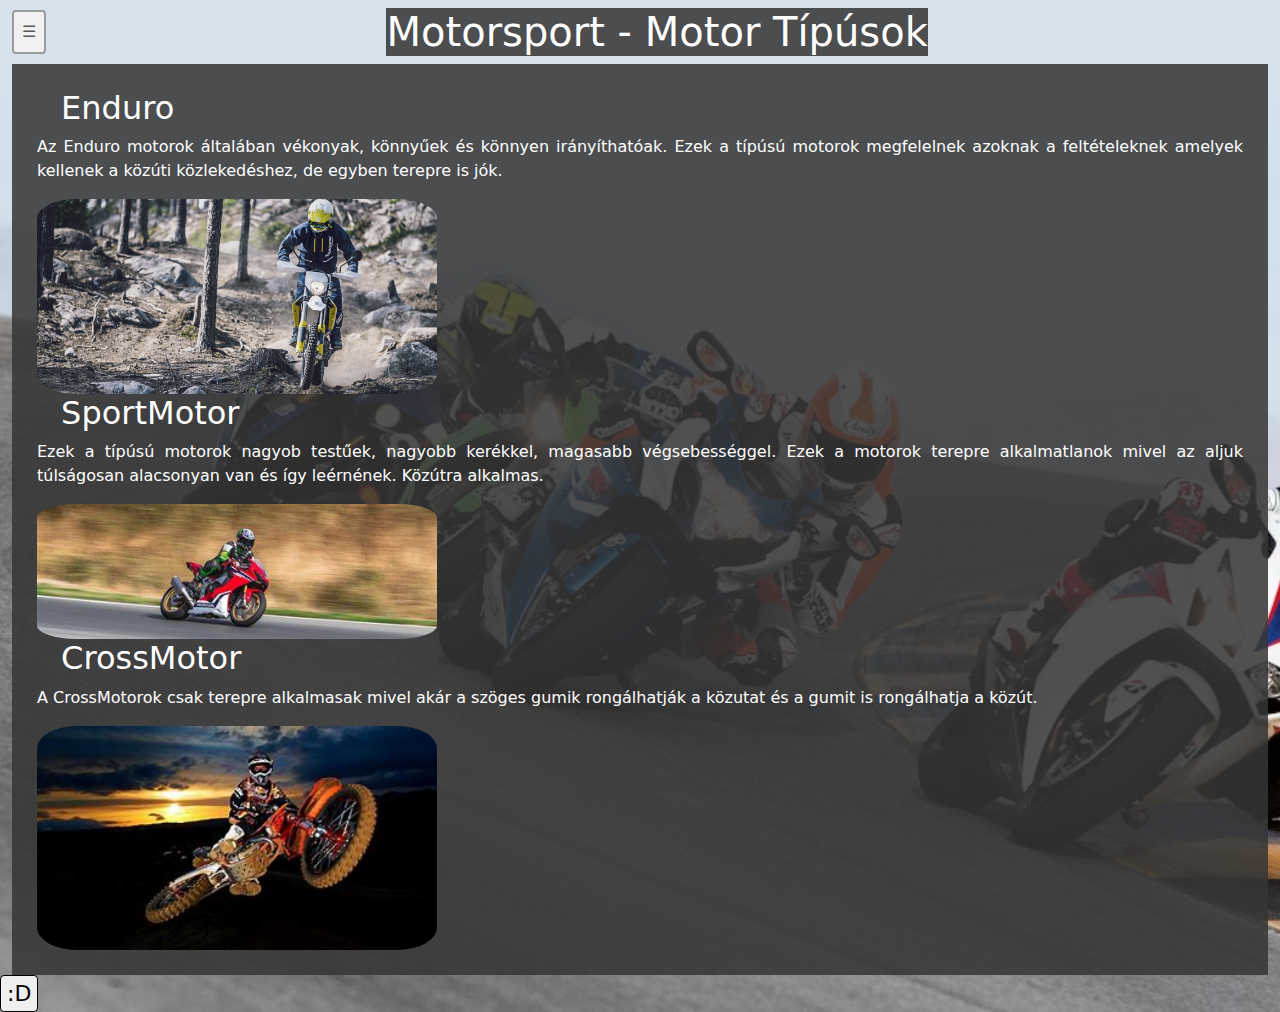
<file: motor_tipus.html>
<!DOCTYPE html>
<html lang="hu">

<head>
  <meta charset="UTF-8">
  <meta name="viewport" content="width=device-width, initial-scale=1.0">
  <title>Motor típúsok</title>
  <link href="https://cdn.jsdelivr.net/npm/bootstrap@5.3.3/dist/css/bootstrap.min.css" rel="stylesheet">
  <script src="https://cdn.jsdelivr.net/npm/bootstrap@5.3.3/dist/js/bootstrap.bundle.min.js"></script>
  <link rel="stylesheet" href="style.css">
  <script>
    function myFunction() {
      alert('Easter egg');
    }
  </script>
</head>

<body>
  <div class="menu">
    <nav class="navbar navbar-expand-sm col-sm-12">
      <div class="container-fluid">
        <div>
          <ul class="navbar-nav">
            <li class="nav-item dropdown">
              <a class="nav-link " href="#" role="button" data-bs-toggle="dropdown">☰</a>
              <ul class="dropdown-menu">
                <li><a class="dropdown-item" href="index.html">Főoldal</a></li>
                <li><a class="dropdown-item" href="motor_tipus.html">Motor típúsok</a></li>
                <li><a class="dropdown-item" href="quiz.html">Quiz</a></li>
                <li><a class="dropdown-item" href="rolunk.html">Rólunk</a></li>
              </ul>
            </li>
          </ul>
        </div>
        <h1 id="focim">Motorsport - Motor Típúsok</h1>
      </div>
    </nav>


  </div>
  <div class="container-fluid">
    <div>
      <div class="tartalom">
    
        <div class="Enduro">
          <h2>Enduro</h2>
          <p>Az Enduro motorok általában vékonyak, könnyűek és könnyen irányíthatóak. Ezek a típúsú motorok megfelelnek
            azoknak a feltételeknek amelyek kellenek a közúti közlekedéshez, de egyben terepre is jók.</p>
            <div class="kartya_2"><img src="media/banner 1.jpg" alt="" class="kartya_2"></div>
        </div>
        <div class="SportMotor">
          <h2>SportMotor</h2>
          <p>Ezek a típúsú motorok nagyob testűek, nagyobb kerékkel, magasabb végsebességgel. Ezek a motorok terepre
            alkalmatlanok mivel az aljuk túlságosan alacsonyan van és így leérnének. Közútra alkalmas.</p>
            <div class="kartya_2"><img src="media/banner 2.jfif" alt="" class="kartya_2"></div>
        </div>
        <div class="CrossMotor">
          <h2>CrossMotor</h2>
          <p>A CrossMotorok csak terepre alkalmasak mivel akár a szöges gumik rongálhatják a közutat és a gumit is rongálhatja a közút. </p>
          <div class="kartya_2"> <img src="media/banner 3.jfif" alt="" class="kartya_2"></div>
        </div>
      </div>
    </div>
  </div>
  <button onclick="setTimeout(myFunction, 3000);" id="Easter">:D</button>
</body>

</html>
</file>
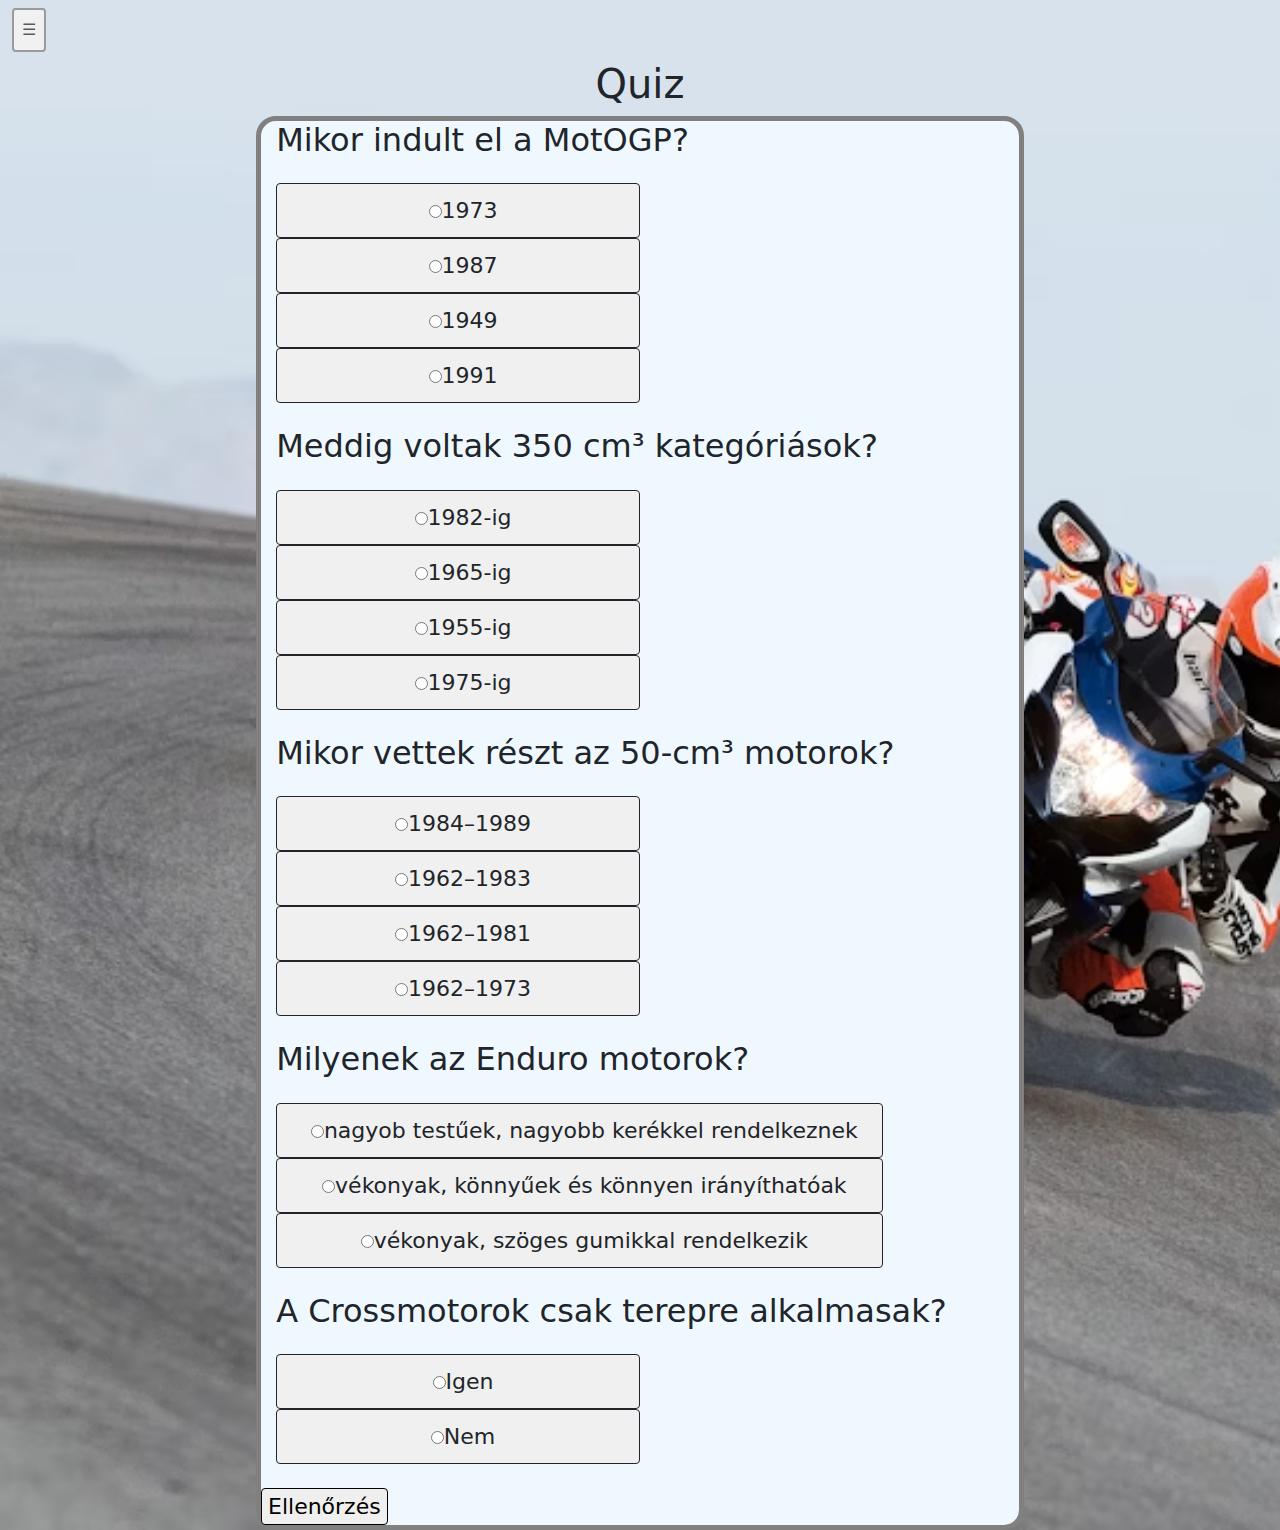
<file: quiz.html>
<!DOCTYPE html>
<html lang="hu">

<head>
  <meta charset="UTF-8">
  <meta name="viewport" content="width=device-width, initial-scale=1.0">
  <title>Quiz</title>
  <link href="https://cdn.jsdelivr.net/npm/bootstrap@5.3.3/dist/css/bootstrap.min.css" rel="stylesheet">
  <script src="https://cdn.jsdelivr.net/npm/bootstrap@5.3.3/dist/js/bootstrap.bundle.min.js"></script>
  <link rel="stylesheet" href="style.css">
</head>

<body>
  <div class="menu">
    <nav class="navbar navbar-expand-sm ">
      <div class="container-fluid">

        <div>
          <ul class="navbar-nav">

            <li class="nav-item dropdown">
              <a class="nav-link " href="#" role="button" data-bs-toggle="dropdown">☰</a>
              <ul class="dropdown-menu">
                <li><a class="dropdown-item" href="index.html">Főoldal</a></li>
                <li><a class="dropdown-item" href="motor_tipus.html">Motor típúsok</a></li>
                <li><a class="dropdown-item" href="quiz.html">Quiz</a></li>
                <li><a class="dropdown-item" href="rolunk.html">Rólunk</a></li>
              </ul>
            </li>
          </ul>
        </div>
      </div>
    </nav>


</div>
    <h1>Quiz</h1>

    
    
  </script>
            <div class="row">
              <div class="col-sm-12 col-md-12 col-lg-12 col-xl-12 col-xxl-12" >
                <div class="cardd" >
                   <form id="quiz-form">
                      <div class="card-body">
                            <h2  class="card-title">Mikor indult el a MotOGP?</h2>
                            <br>
                            <div class="valasz"><input  id="1973" name="question1" value="a"   type="radio"></input><label for="1973">1973</label></div>
                            <div class="valasz"><input  id="1987" name="question1" value="b"  type="radio"></input><label for="1987">1987</label></div>
                            <div class="valasz"><input  id="1949" name="question1" value="c"   type="radio"></input><label for="1949">1949</label></div>
                            <div class="valasz"><input  id="1991" name="question1" value="d"   type="radio"></input><label for="1991">1991</label></div>
                            <br>
                        </div>
                          <div class="card-body">
                            <h2  class="card-title">Meddig voltak 350 cm³ kategóriások?</h2>
                            <br>
                            <div class="valasz"><input   id="1982-ig" name="question2" value="a"  type="radio" ></input><label  for="1982-ig" >1982-ig</label></div>
                            <div class="valasz"><input   id="1965-ig" name="question2" value="b" type="radio" ></input><label   for="1965-ig">1965-ig</label></div>
                            <div class="valasz"><input   id="1955-ig" name="question2" value="c" type="radio" ></input><label   for="1955-ig">1955-ig</label></div>
                            <div class="valasz"><input   id="1975-ig" name="question2" value="d" type="radio" ></input><label   for="1975-ig">1975-ig</label></div>
                            <br>
                          </div>
                          <div class="card-body">
                          <h2  class="card-title">Mikor vettek részt az 50-cm³ motorok? </h2>
                          <br>
                          <div class="valasz"><input id="1984–1989" name="question3" value="a"  type="radio" ></input><label for="1984–1989">1984–1989</label></div>
                          <div class="valasz"><input id="1962–1983" name="question3" value="b" type="radio" ></input><label for="1962–1983">1962–1983</label></div>
                          <div class="valasz"><input id="1962–1981" name="question3" value="c" type="radio" ></input><label for="1962–1981">1962–1981</label></div>
                          <div class="valasz"><input id="1962–1973" name="question3" value="d" type="radio" ></input><label for="1962–1973">1962–1973</label></div>
                          <br>
                        </div>
                        <div class="card-body">
                        <h2  class="card-title">Milyenek az Enduro motorok?</h2>
                        <br>
                        <div class="valasz2"><input   id="nagyobb" name="question4" value="a"  type="radio" ></input><label for="nagyobb"   >nagyob testűek, nagyobb kerékkel rendelkeznek</label></div>
                        <div class="valasz2"><input   id="vekonyak" name="question4" value="b" type="radio"  ></input><label for="vekonyak"   >vékonyak, könnyűek és könnyen irányíthatóak</label></div>
                        <div class="valasz2"><input   id="szoges" name="question4" value="c" type="radio"  ></input><label for="szoges"   >vékonyak, szöges gumikkal rendelkezik</label></div>
                        <br>
                         </div>
                        <div class="card-body">
                        <h2  class="card-title">A Crossmotorok csak terepre alkalmasak?</h2>
                        <br>
                        <div class="valasz"><input   id="Igen" name="question5" value="a"  type="radio"></input><label for="Igen" >Igen</label></div>
                        <div class="valasz"><input   id="Nem" name="question5"  value="a" type="radio"></input><label for="Nem"  >Nem</label></div>
                         <br>
                        </div>
                        <button type="button" onclick="checkAnswers()">Ellenőrzés</button>
                   </form>              
                     </div>
                </div>
              </div>
            </div>
            <script>
             function checkAnswers() {
            const form = document.getElementById('quiz-form');
            const answers = {
                question1: 'c', //
                question2: 'a',
                question3: 'b',
                question4: 'b',
                question5: 'a',
            };

            let score = 0;
            for (const question in answers) {
                const selectedAnswer = form.querySelector(`input[name="${question}"]:checked`);
                if (selectedAnswer && selectedAnswer.value === answers[question]) {
                    score++;
                }
            }

            alert(`Eredmény: ${score} / ${Object.keys(answers).length}`);
        }
          </script>
</body>
</html>
</file>
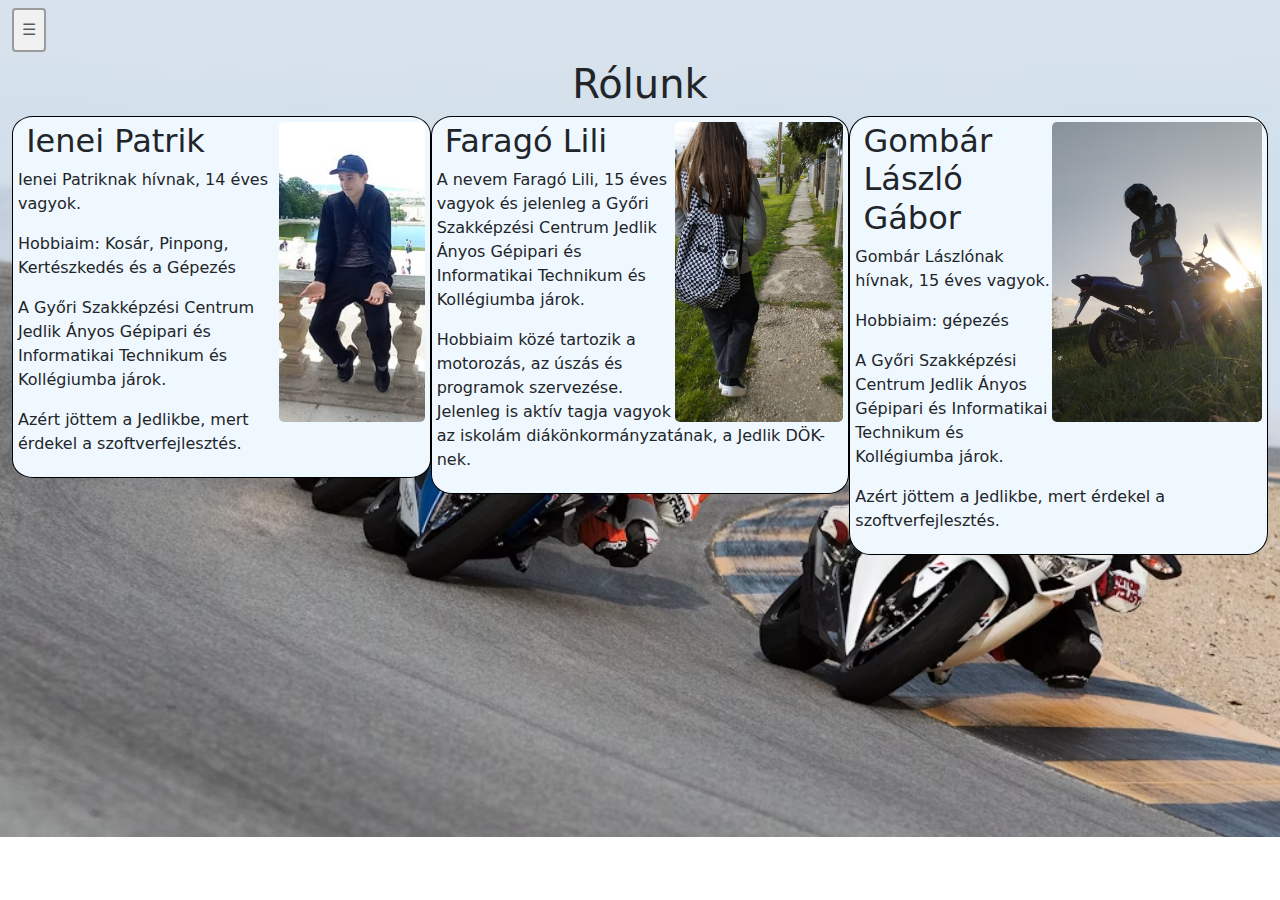
<file: rolunk.html>
<!DOCTYPE html>
<html lang="hu">

<head>
  <meta charset="UTF-8">
  <meta name="viewport" content="width=device-width, initial-scale=1.0">
  <title>Rólunk</title>
  <link href="https://cdn.jsdelivr.net/npm/bootstrap@5.3.3/dist/css/bootstrap.min.css" rel="stylesheet">
  <script src="https://cdn.jsdelivr.net/npm/bootstrap@5.3.3/dist/js/bootstrap.bundle.min.js"></script>
  <link rel="stylesheet" href="style.css">
</head>

<body>
  <div class="menu">



    <nav class="navbar navbar-expand-sm ">
      <div class="container-fluid">

        <div>
          <ul class="navbar-nav">

            <li class="nav-item dropdown">
              <a class="nav-link " href="#" role="button" data-bs-toggle="dropdown">☰</a>
              <ul class="dropdown-menu">
                <li><a class="dropdown-item" href="index.html">Főoldal</a></li>
                <li><a class="dropdown-item" href="motor_tipus.html">Motor típúsok</a></li>
                <li><a class="dropdown-item" href="quiz.html">Quiz</a></li>
                <li><a class="dropdown-item" href="rolunk.html">Rólunk</a></li>
              </ul>
            </li>
          </ul>
        </div>
      </div>
    </nav>

    </nav>

    <h1>Rólunk</h1>
    <div class="container-fluid">
      <div class="kartyak">
        <div class="karty col-lg-4 col-md-6 col-sm-12">
          <img class="rolunkkep" src="media/patrik-profilkép.jpg" alt="" height="300px">
          <h2>Ienei Patrik</h2>
          <p>Ienei Patriknak hívnak, 14 éves vagyok.</p>
          <p>Hobbiaim: Kosár, Pinpong, Kertészkedés és a Gépezés</p>
          <p> A Győri Szakképzési Centrum Jedlik Ányos Gépipari és Informatikai
            Technikum és Kollégiumba járok.
          </p>
          <p>Azért jöttem a Jedlikbe, mert érdekel a szoftverfejlesztés.</p>
        </div>
        <div class="karty col-lg-4 col-md-6 col-sm-12 ">
          <img class="rolunkkep" src="media/lili_rolunk.jpg" height="300px" alt="">
          <h2>Faragó Lili</h2>
          <p>A nevem Faragó Lili, 15 éves vagyok és jelenleg a Győri Szakképzési Centrum Jedlik Ányos Gépipari és Informatikai
            Technikum és Kollégiumba járok.</p>
          <p>Hobbiaim közé tartozik a motorozás, az úszás és programok szervezése. Jelenleg is aktív tagja vagyok az iskolám diákönkormányzatának, a Jedlik DÖK-nek.</p>
        </div>
        <div class="karty col-lg-4 col-md-6 col-sm-12 ">
          <img class="rolunkkep" src="media/1716890452991.jpg" height="300px" alt="">
          <h2>Gombár László Gábor</h2>

          <p>Gombár Lászlónak hívnak, 15 éves vagyok.</p>

          <p>Hobbiaim: gépezés</p>

          <P>A Győri Szakképzési Centrum Jedlik Ányos Gépipari és Informatikai Technikum és Kollégiumba járok.</P>

          <p>Azért jöttem a Jedlikbe, mert érdekel a szoftverfejlesztés.</p>
        </div>
      </div>
    </div>
</body>

</html>
</file>
<file: style.css>
body{
    background-image: url(media/hatter.avif);
    background-repeat: no-repeat;
    background-size: cover;
}
h1{
    text-align: center;
}
.nav-link{
   background-color: rgb(241, 241, 241);
   border-radius: 10%;
   border: rgb(155, 155, 155) 2px solid;
 }
 
.tartalom{
    background-color: rgba(53, 53, 53, 0.863);
    color: white;
    text-align: justify;
    padding: 25px;
}
.jobb{
    float: right;
}
.bal{
    float: left;
}
.kep{
    margin: 20px;
}
.kep2{
    margin: 20px;
    margin-top: 0px;
}

#focim{
    text-align: center;
    background-color: rgba(53, 53, 53, 0.863);
    color: white;
    margin: auto;
}

.card{
    text-align: center;
    margin: 6.25rem 34.375rem;
    border-radius: 1.25rem;
}
.dropdown-menu{
    background-color: rgb(241, 241, 241);
    border-radius: 10%;
   border: rgb(155, 155, 155) 2px solid;
}
.dropdown-item{
    text-align: center;
    font-weight: bold;
}
.kartyak{
    width:100%;
    overflow:auto;
}
.kartya{
    border: 1px solid white;
    padding: 5px;
    float: left;
    height: 10%;
    border-radius: 5%;
}
.also_hely{
    margin-bottom: 6%;
}
.versenyzokep{
    float: left;
    width: 200px;
    margin: 10px;
}
button{
    border: 1px solid ;
    border-radius: 4px;
    font-size: 22px;

}




.carousel-inner img {
    width: 100%;
    height: 90%;
}

.kartya_2{
    width: 400px;
    border-radius: 10%;
}
.cardd{
    text-align: left;
    margin: 0% 20%;
    border-radius: 1.25rem;
    border: gray 5px solid;
    background-color: aliceblue;
}
 .valasz{
    border: 1px solid ;
    border-radius: 4px;
    font-size: 22px;
    background-color: rgb(240, 240, 240);
    padding: 10px 10px 10px 20px;
 margin-left: 2%; 
 margin-right: 50%;
    text-align: center;
}
.valasz2{
    text-align: center;
    border: 1px solid ;
    border-radius: 4px;
    font-size: 22px;
    background-color: rgb(240, 240, 240);
    padding: 10px 10px 10px 20px;
    margin-left: 2%;
    margin-right: 18%;
    
}
 h2{
    margin-left: 2%;
 }
 .cards{
    background-color: aliceblue;
    border: 1px solid rgb(224, 224, 224);
  margin: 0% 5%;
    border-radius: 10px;
 }
.karty{
    border: 1px solid rgb(0, 0, 0);
    padding: 5px;
    float: left;
    height: 10%;
    border-radius: 5%;
    background-color: aliceblue;
}
.rolunkkep{
    float: right;
    border-radius: 5px;
}
.kep_3{
    width: 45%;
}
</file>
